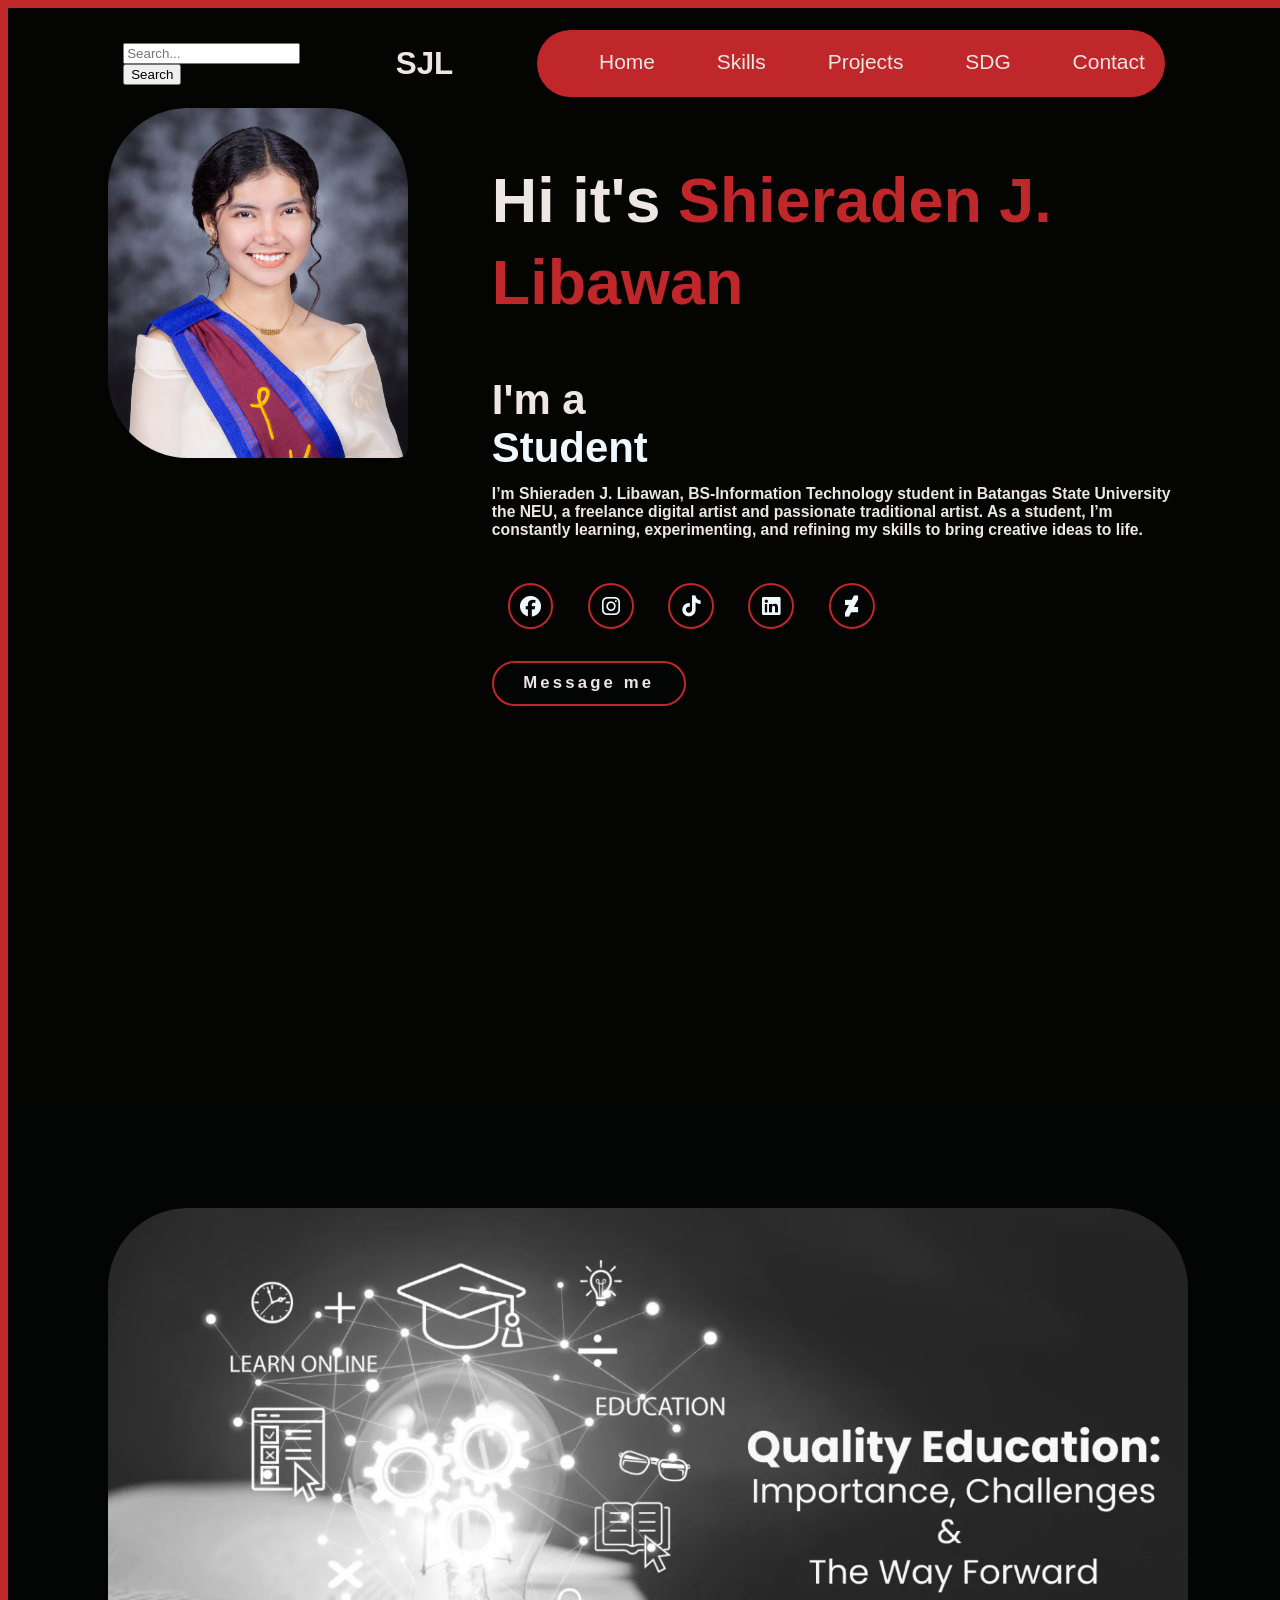
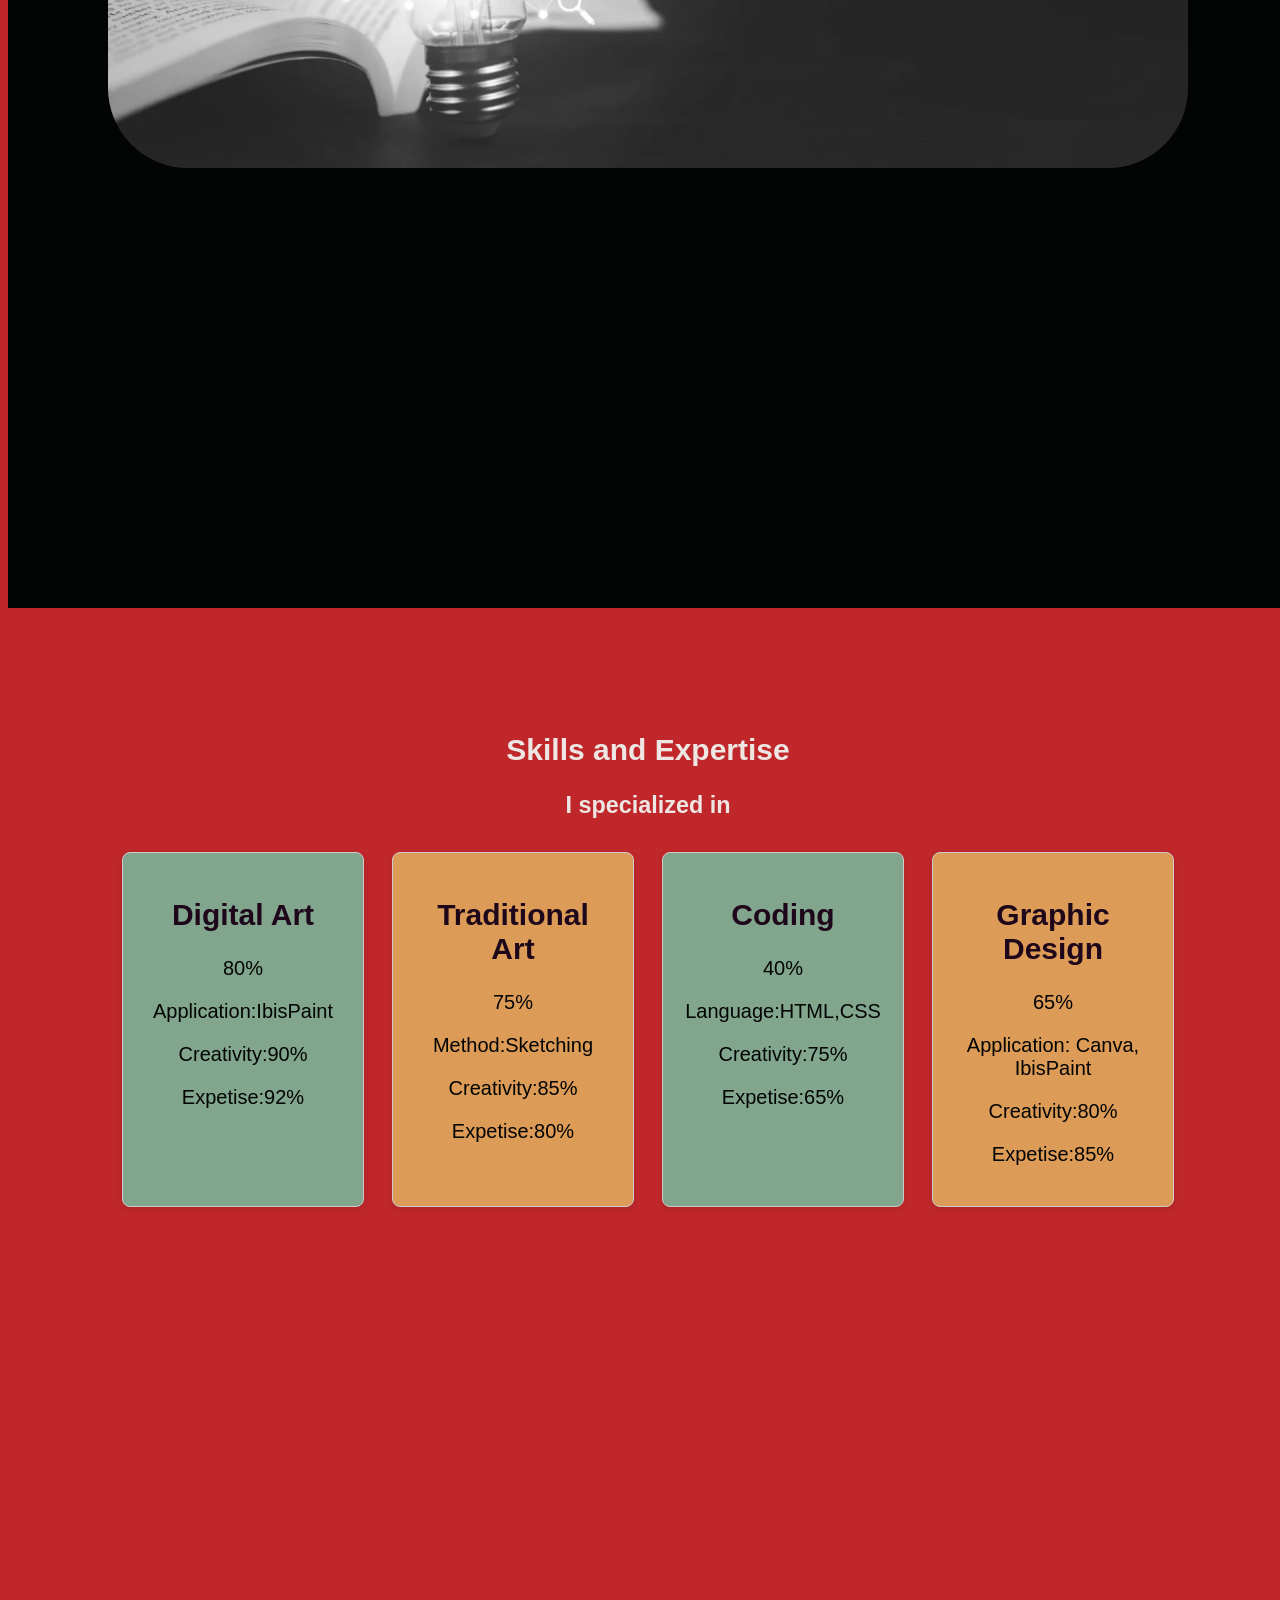
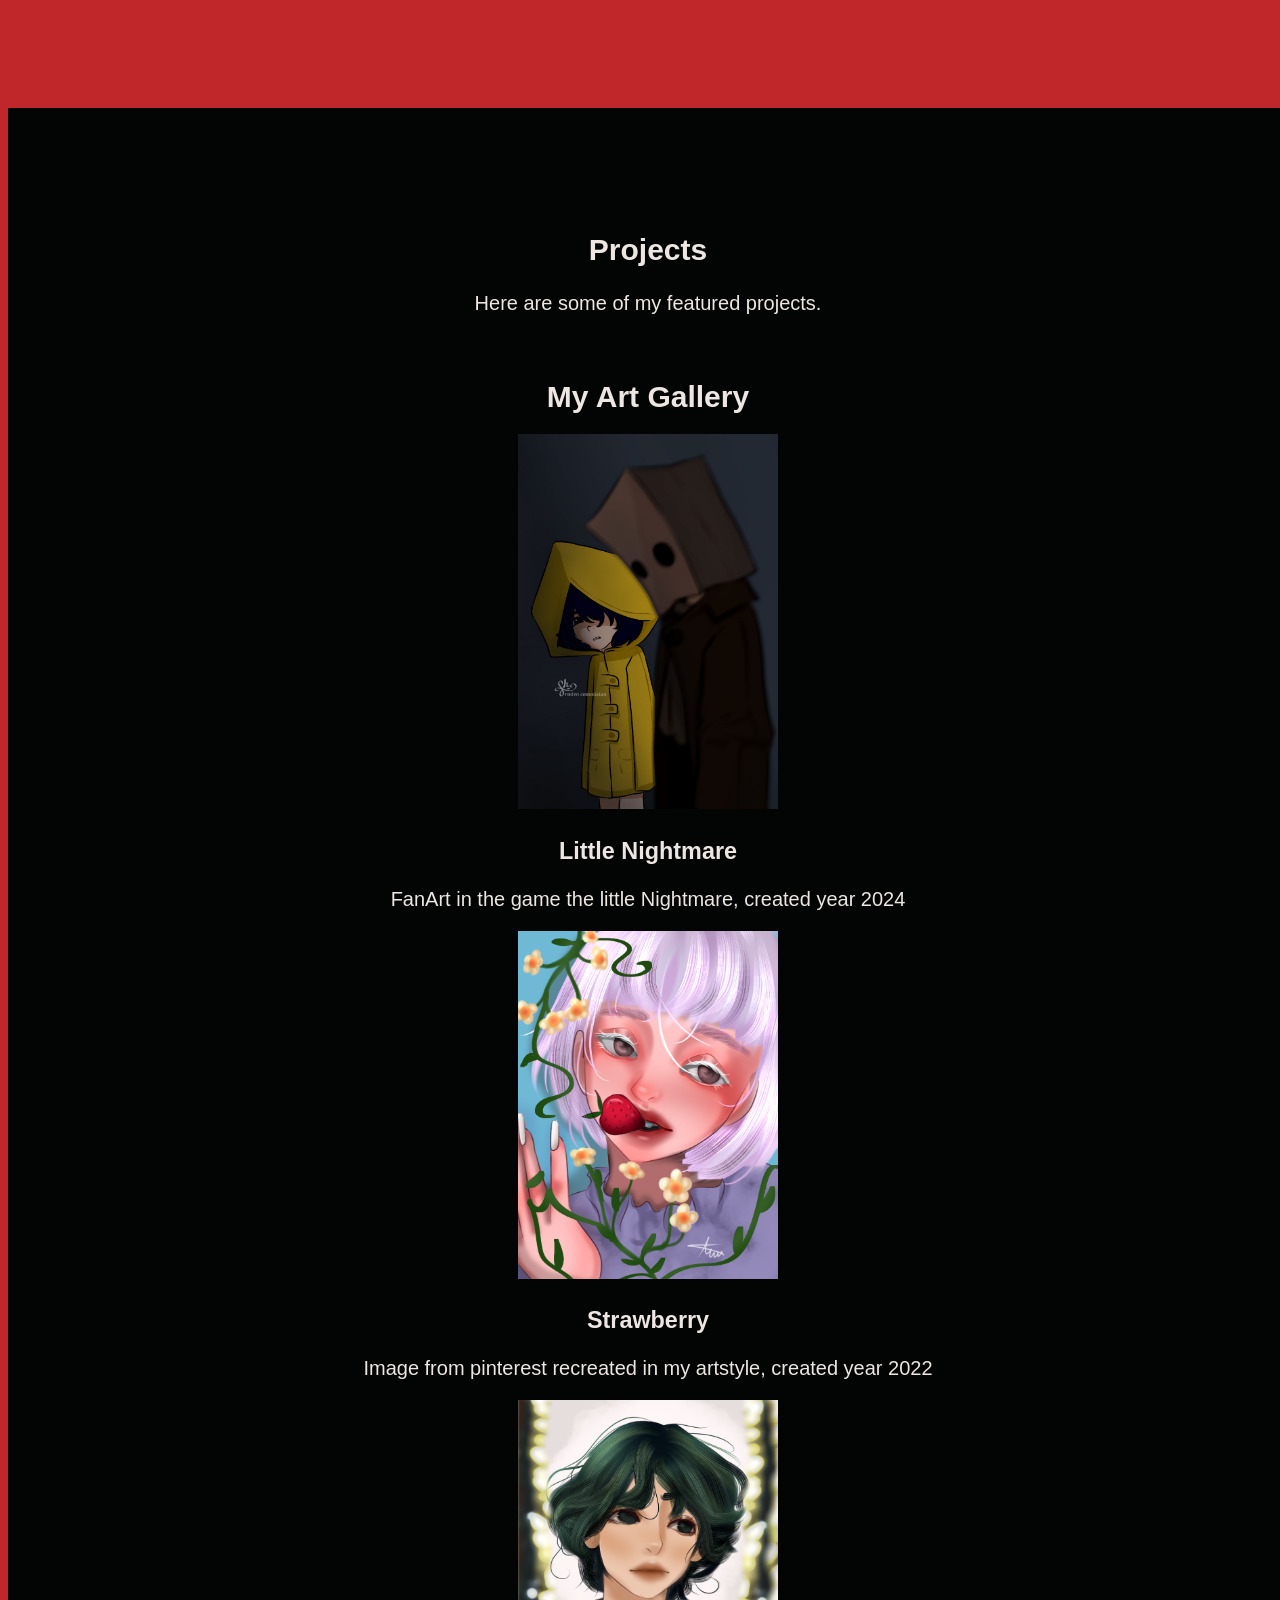
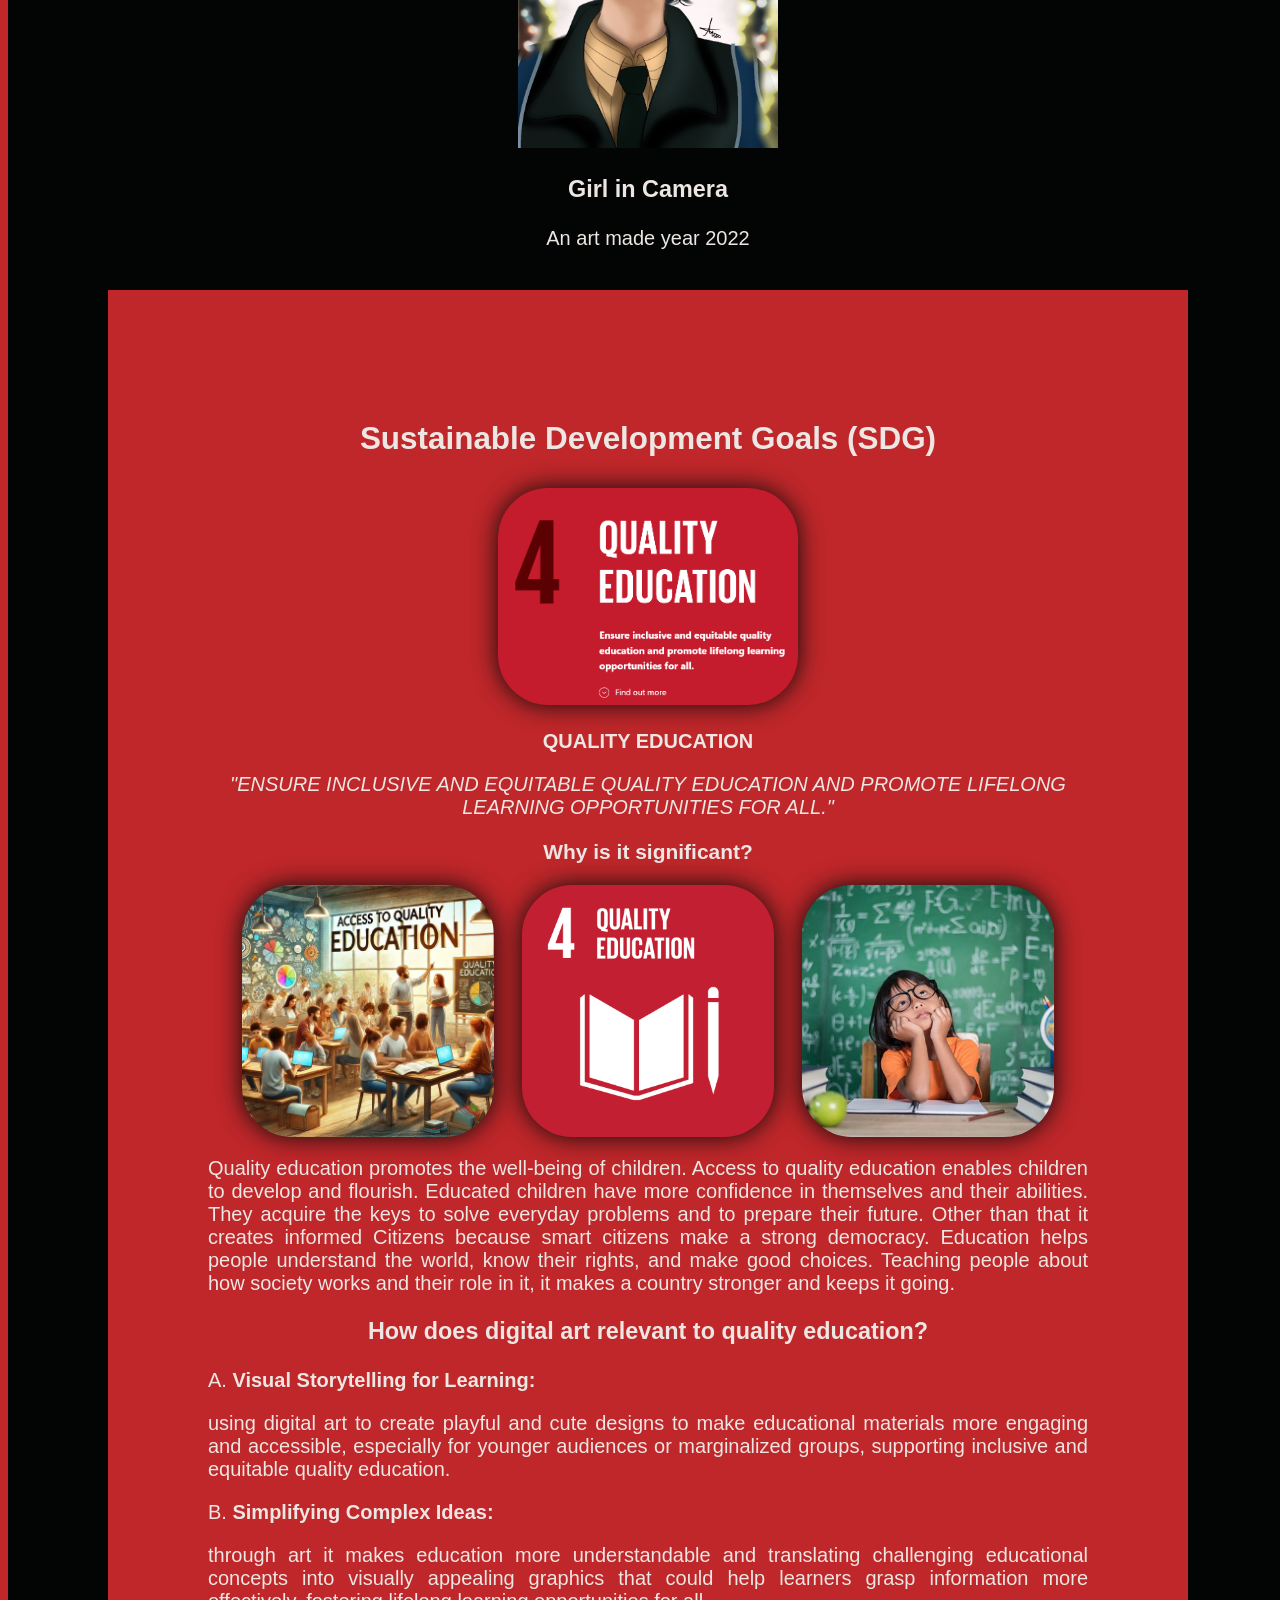
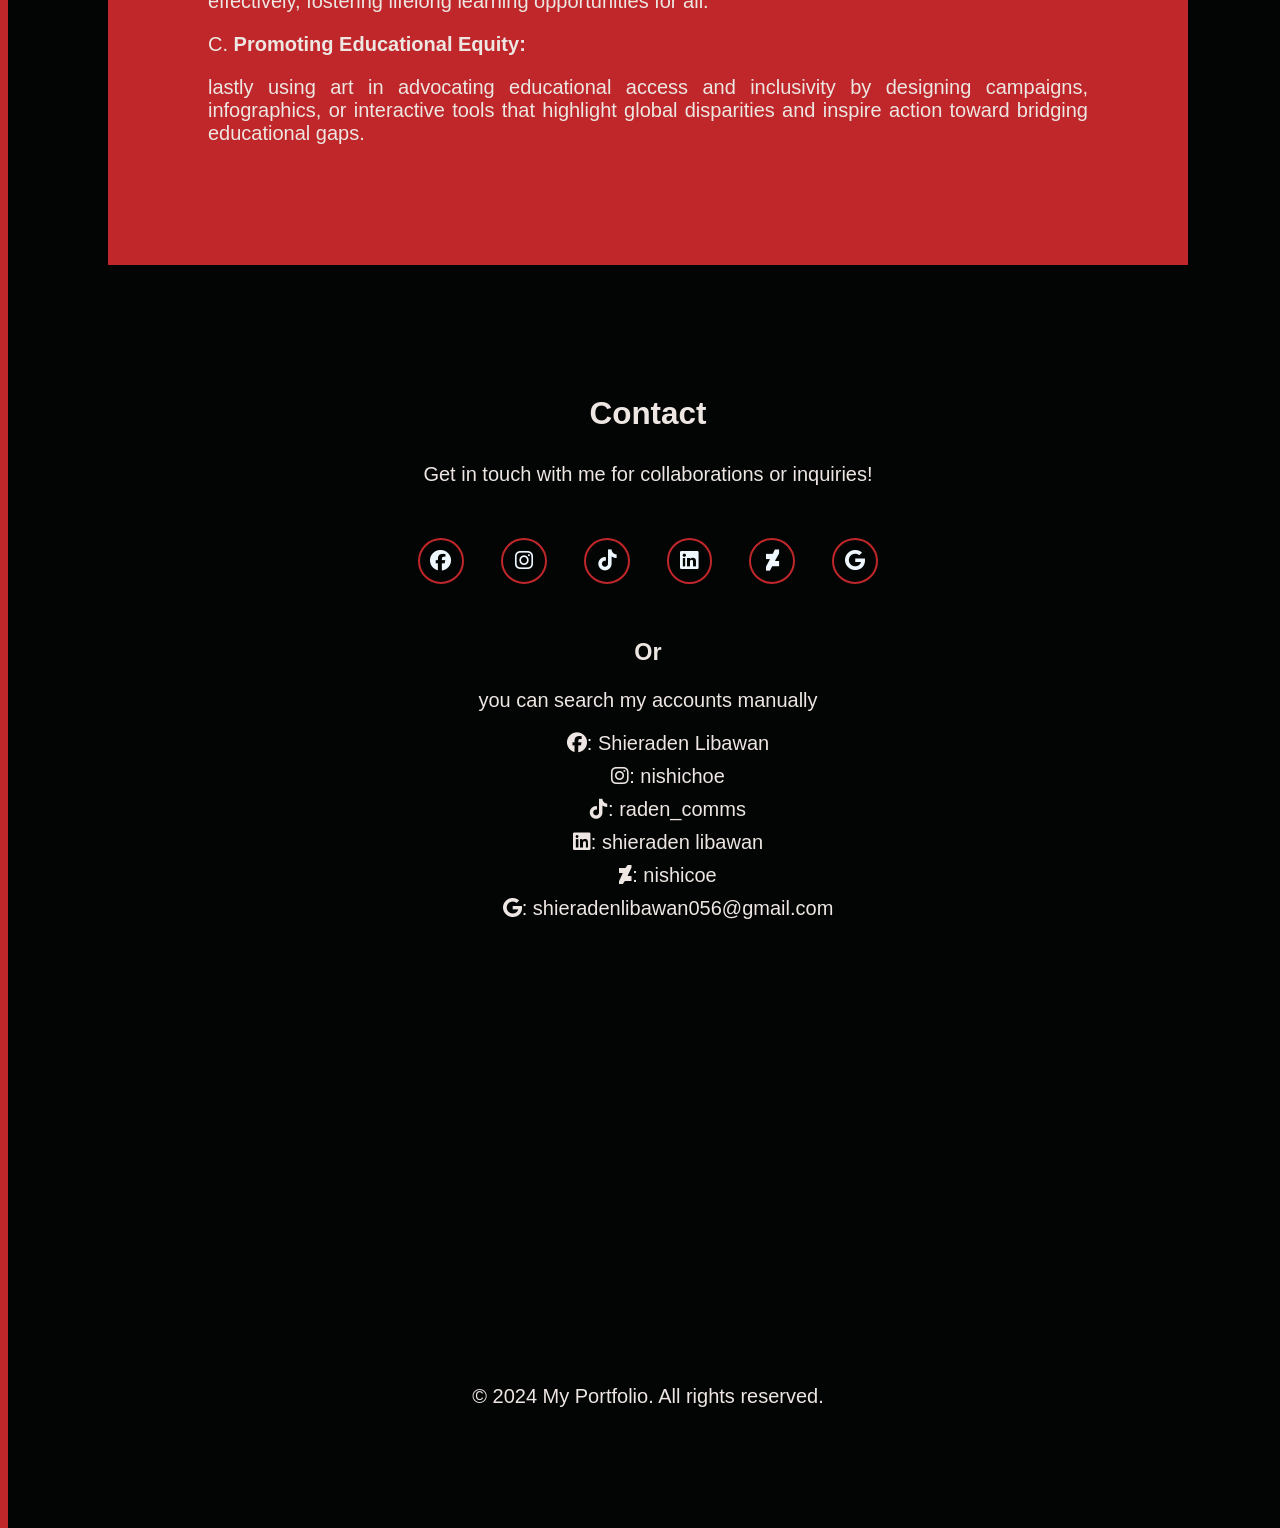
<file: index.html>
<!DOCTYPE html>
<html lang="en">
<head>
  <meta charset="UTF-8">
  <link rel="stylesheet" href="https://cdnjs.cloudflare.com/ajax/libs/font-awesome/6.5.2/css/all.min.css">
  <link rel="stylesheet" href="index.CSS"
  <meta name="viewport" content="width=device-width, initial-scale=1.0">
  <title>My Portfolio</title>
</head>
<body>
 <header class="home">
  <div class="search-container">
    <input type="text" class="search-input" placeholder="Search..." style="font-family: 'Segoe UI', Tahoma, Geneva, Verdana, sans-serif;" >
    <button class="search-button" style="font-family: 'Segoe UI', Tahoma, Geneva, Verdana, sans-serif;">Search</button>
</div>
  <a href="#" class="logo">SJL</a>
  <nav class="navbar">
    <a href="#Home" class="navbar" > Home</a>
    <a href="#Skills" class="navbar" >Skills</a>
    <a href="#Projects" class="navbar" >Projects</a>
    <a href="#SDG" class="navbar" >SDG</a>
    <a href="#Contact" class="navbar" >Contact</a>
  </nav>
 </header>

 <section class="home">
  <div class="profile">
    <img src="main.jpg" alt="hover"> 
  </div>
  <div class="home-content">
    <h1> Hi it's <span>Shieraden J. Libawan</span></h1>
    <h3 class="typing-text">I'm a<span> <div class="animated-text"></div></span></h3>
    <p><h2> I’m Shieraden J. Libawan, BS-Information Technology student in Batangas State University the NEU, a freelance digital artist and passionate traditional artist. As a student, I’m constantly learning, experimenting, and refining my skills to bring creative ideas to life.</h2></p>
    <div class="social-icons">
      <a href="https://www.facebook.com/shieraden.libawan"><i class="fa-brands fa-facebook"> </i> </a>
      <a href="https://www.instagram.com/nishichoe/"><i class="fa-brands fa-instagram"> </i> </a>
      <a href="https://www.tiktok.com/@raden_comms?is_from_webapp=1&sender_device=pc"><i class="fa-brands fa-tiktok"> </i> </a>
      <a href="https://www.linkedin.com/in/shieraden-libawan-35a6982a6/"><i class="fa-brands fa-linkedin"> </i> </a>
      <a href="https://www.deviantart.com/nishicoe"><i class="fa-brands fa-deviantart"> </i> </a>
    </div>
    <a href="#" class="btn"> Message me</a>
  </div>
 </section>

<section id="Home" class="home2">
  <img src="hihi.webp">
  </section>

<section id="Skills" class="section skills">
     <h1>Skills and Expertise</h1>
     <h3> I specialized in</h3>

     <div class="yuh">
       <div class="skill digital-art">
          <h2>Digital Art</h2>
          <p>80%</p>
          <div class="huh1">
            <p>Application:IbisPaint</p>
            <p>Creativity:90%</p>
            <p>Expetise:92%</p>
          </div>
        </div>
       <div class="skill traditional-art">
          <h2>Traditional Art</h2>
          <p>75%</p>
          <div class="huh2">
            <p>Method:Sketching</p>
            <p>Creativity:85%</p>
            <p>Expetise:80%</p>
          </div>
        </div>
        <div class="skill coding">
          <h2>Coding</h2>
          <p>40%</p>
          <div class="huh3">
            <p>Language:HTML,CSS</p>
            <p>Creativity:75%</p>
            <p>Expetise:65%</p>
          </div>
        </div>
        <div class="skill graphic-design">
          <h2>Graphic Design</h2>
          <p>65%</p>
          <div class="huh4">
            <p>Application: Canva, IbisPaint</p>
            <p>Creativity:80%</p>
            <p>Expetise:85%</p>
          </div>
        
         </div>
      </div>

    </section>
 
<section id="Projects" class="section projects">
     <h1>Projects</h1>
     <p>Here are some of my featured projects.</p>

     <section class="image-section">

      <h2>My Art Gallery</h2>
      <div class="image-galery">
          <div id="image-item1">
              <img src="art1.jpg" alt="Art 1">
              <h3>Little Nightmare</h3>
              <p>FanArt in the game the little Nightmare, created year 2024</p>
          </div>
          <div id="image-item2">
              <img src="art2.png" alt="Art 2">
              <h3>Strawberry</h3>
              <p>Image from pinterest recreated in my artstyle, created year 2022</p>
          </div>
          <div id="image-item3">
              <img src="art3.png" alt="Art 3">
              <h3>Girl in Camera</h3>
              <p>An art made year 2022</p>
          </div>
      </div>
  </div>

   </section>
 
<section id="SDG" class="section sdg">
     <h1 style="font-size: 3rem;">Sustainable Development Goals (SDG)</h1>
     <div> </div>
     <img src="sdg.png" style="width: 300px; height: auto;" alt="hover">
     
     <p><strong>QUALITY EDUCATION </strong></p> 
 
     <p></p>
     <p style="font-family: 'Segoe UI', Tahoma, Geneva, Verdana, sans-serif;" ><em>"ENSURE INCLUSIVE AND EQUITABLE QUALITY EDUCATION AND PROMOTE LIFELONG LEARNING OPPORTUNITIES FOR ALL." </em></p>
    <h1 style="font-size: 2rem;"> Why is it significant?</h1>
      <div class="nice">
        <img src="b.webp" alt="Image 1">
        <img src="a.png" alt="Image 2">
        <img src="c.jpg" alt="Image 3">
    </div>
    <div class="luh"> 
      <p> Quality education promotes the well-being of children. Access to quality education enables children to develop and flourish. Educated children have more confidence in themselves and their abilities. They acquire the keys to solve everyday problems and to prepare their future. Other than that it creates informed Citizens because smart citizens make a strong democracy. Education helps people understand the world, know their rights, and make good choices. Teaching people about how society works and their role in it, it makes a country stronger and keeps it going.</p>      
    </div>
      <h1> How does digital art relevant to quality education?</h1>
          <div class="yii"><li><strong>Visual Storytelling for Learning:</strong>
            <p> using digital art to create playful and cute designs to make educational materials more engaging and accessible, especially for younger audiences or marginalized groups, supporting inclusive and equitable quality education.</p> </li>
            <li><strong>Simplifying Complex Ideas:</strong>
            <p> through art it makes education more understandable and translating challenging educational concepts into visually appealing graphics that could help learners grasp information more effectively, fostering lifelong learning opportunities for all. </p> </li>
            <li> <strong>Promoting Educational Equity:</strong>
            <p> lastly using art in advocating educational access and inclusivity by designing campaigns, infographics, or interactive tools that highlight global disparities and inspire action toward bridging educational gaps.</p></li>
          </div>
   </section>
 
<section id="Contact" class="section contact">
     <h1 style="font-size: 3rem;">Contact</h1>
     <p>Get in touch with me for collaborations or inquiries!</p>
     <div class="social-icons">
      <a href="https://www.facebook.com/shieraden.libawan"><i class="fa-brands fa-facebook"> </i> </a>
      <a href="https://www.instagram.com/nishichoe/"><i class="fa-brands fa-instagram"> </i> </a>
      <a href="https://www.tiktok.com/@raden_comms?is_from_webapp=1&sender_device=pc"><i class="fa-brands fa-tiktok"> </i> </a>
      <a href="https://www.linkedin.com/in/shieraden-libawan-35a6982a6/"><i class="fa-brands fa-linkedin"> </i> </a>
      <a href="https://www.deviantart.com/nishicoe"><i class="fa-brands fa-deviantart"> </i> </a>
      <a href="https://myaccount.google.com/?hl=en&utm_source=OGB&utm_medium=act&gar=WzEyMF0"><i class="fa-brands fa-google"> </i> </a>
    </div>
        <div class="acc">
          <h1> Or</h1>
          <p> you can search my accounts manually</p>
          <ul class="list-acc">
            <li style="margin-bottom: 10px;"> <i class="fa-brands fa-facebook"> </i>:    Shieraden Libawan</li>
            <li style="margin-bottom: 10px;"> <i class="fa-brands fa-instagram"> </i>:    nishichoe</li>
            <li style="margin-bottom: 10px;"> <i class="fa-brands fa-tiktok"> </i>:   raden_comms</li>
            <li style="margin-bottom: 10px;"> <i class="fa-brands fa-linkedin"> </i>:    shieraden libawan</li>
            <li style="margin-bottom: 10px;"> <i class="fa-brands fa-deviantart"></i>:    nishicoe</li>
            <li style="margin-bottom: 10px;"> <i class="fa-brands fa-google"> </i>:  shieradenlibawan056@gmail.com</li>

            </ul>
        
        </div>
   </section>

   <footer class="footer">
     <p>&copy; 2024 My Portfolio. All rights reserved.</p>
   </footer>

        </div>
      </div>

    </div>

  </div>

 </section>
</file>
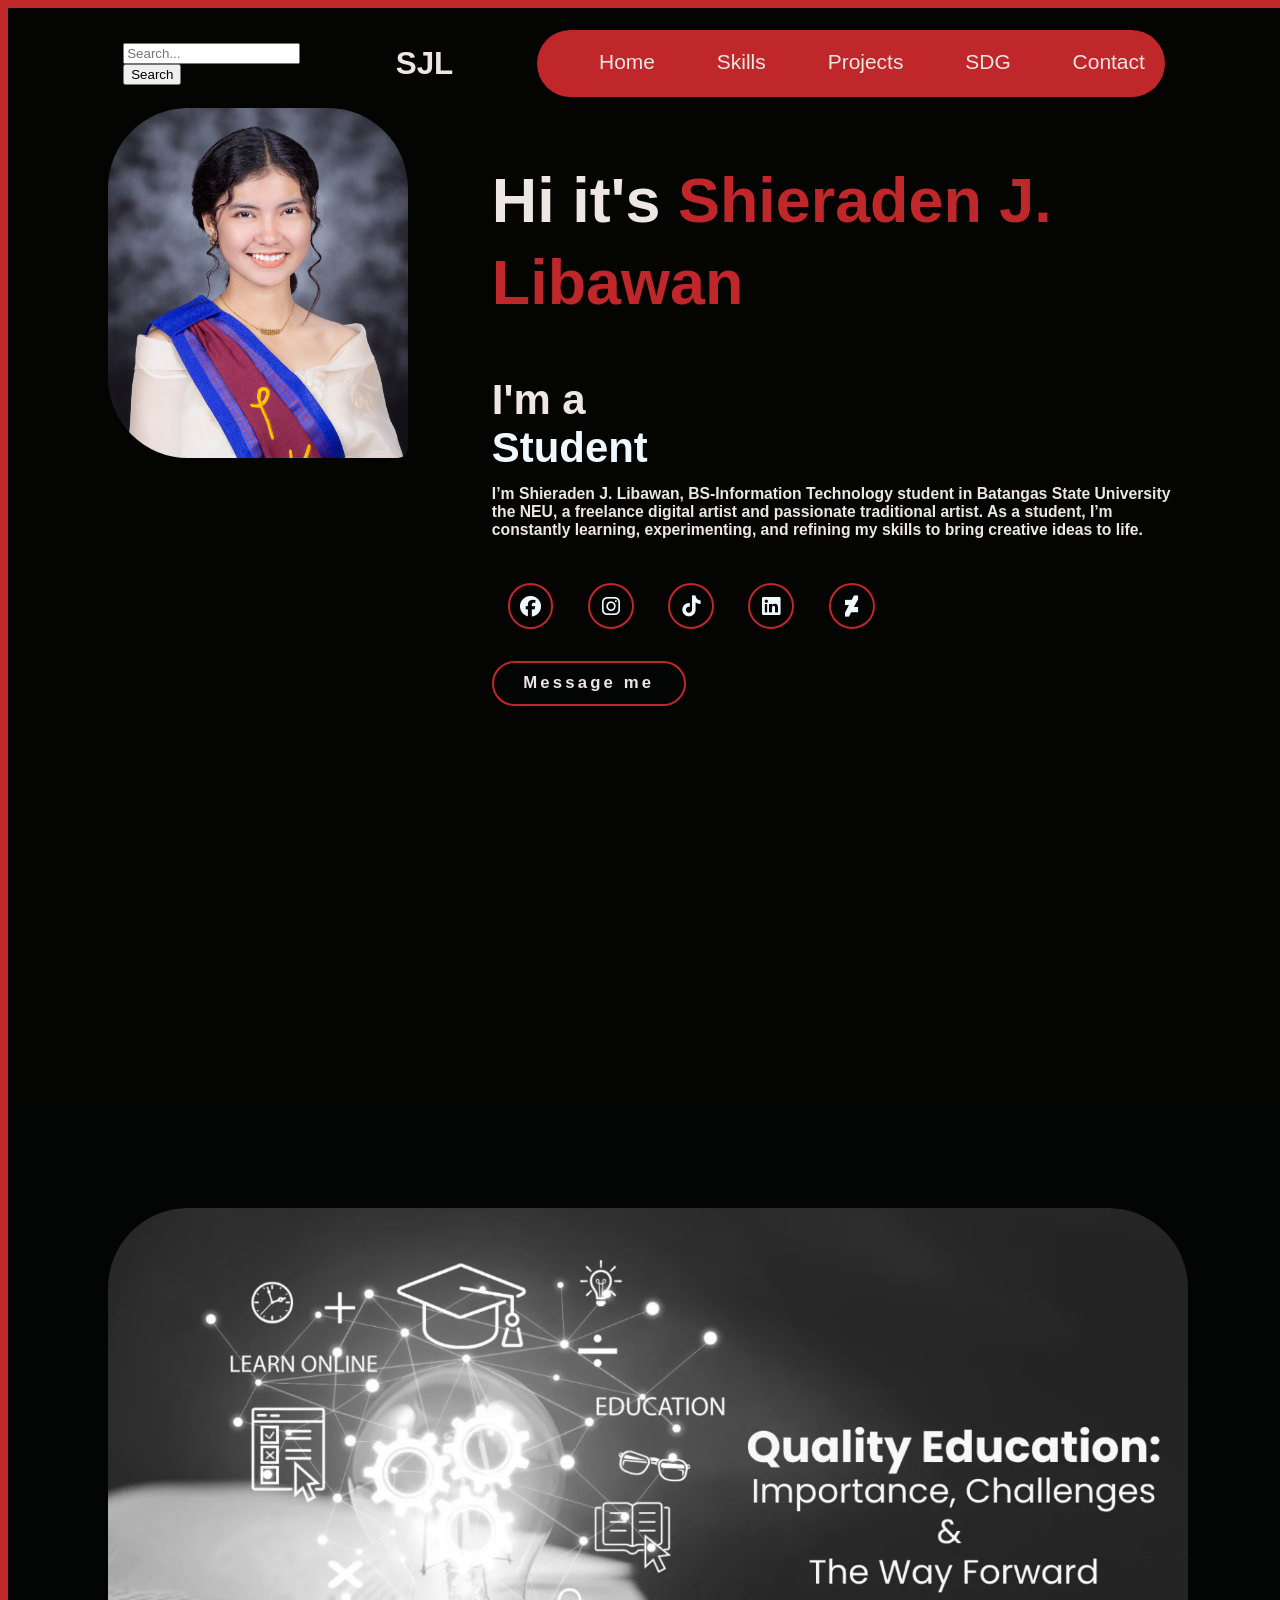
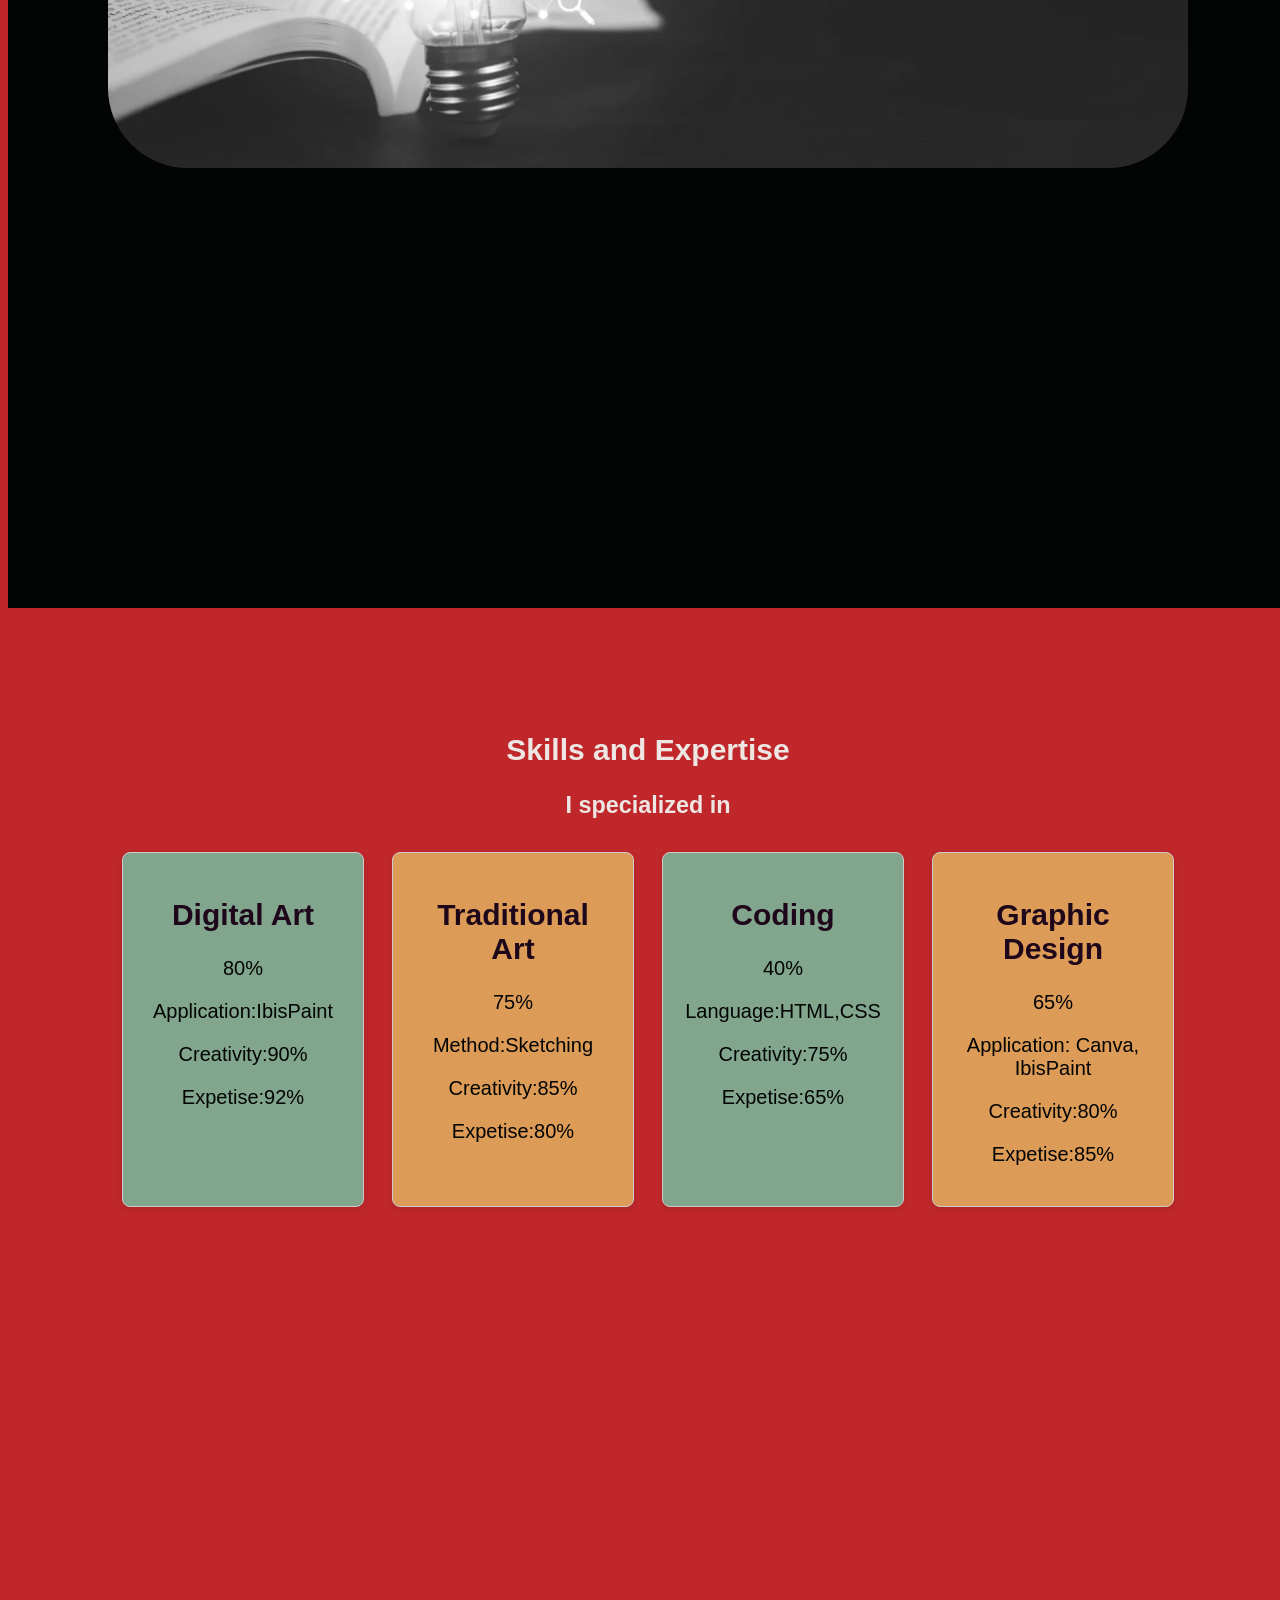
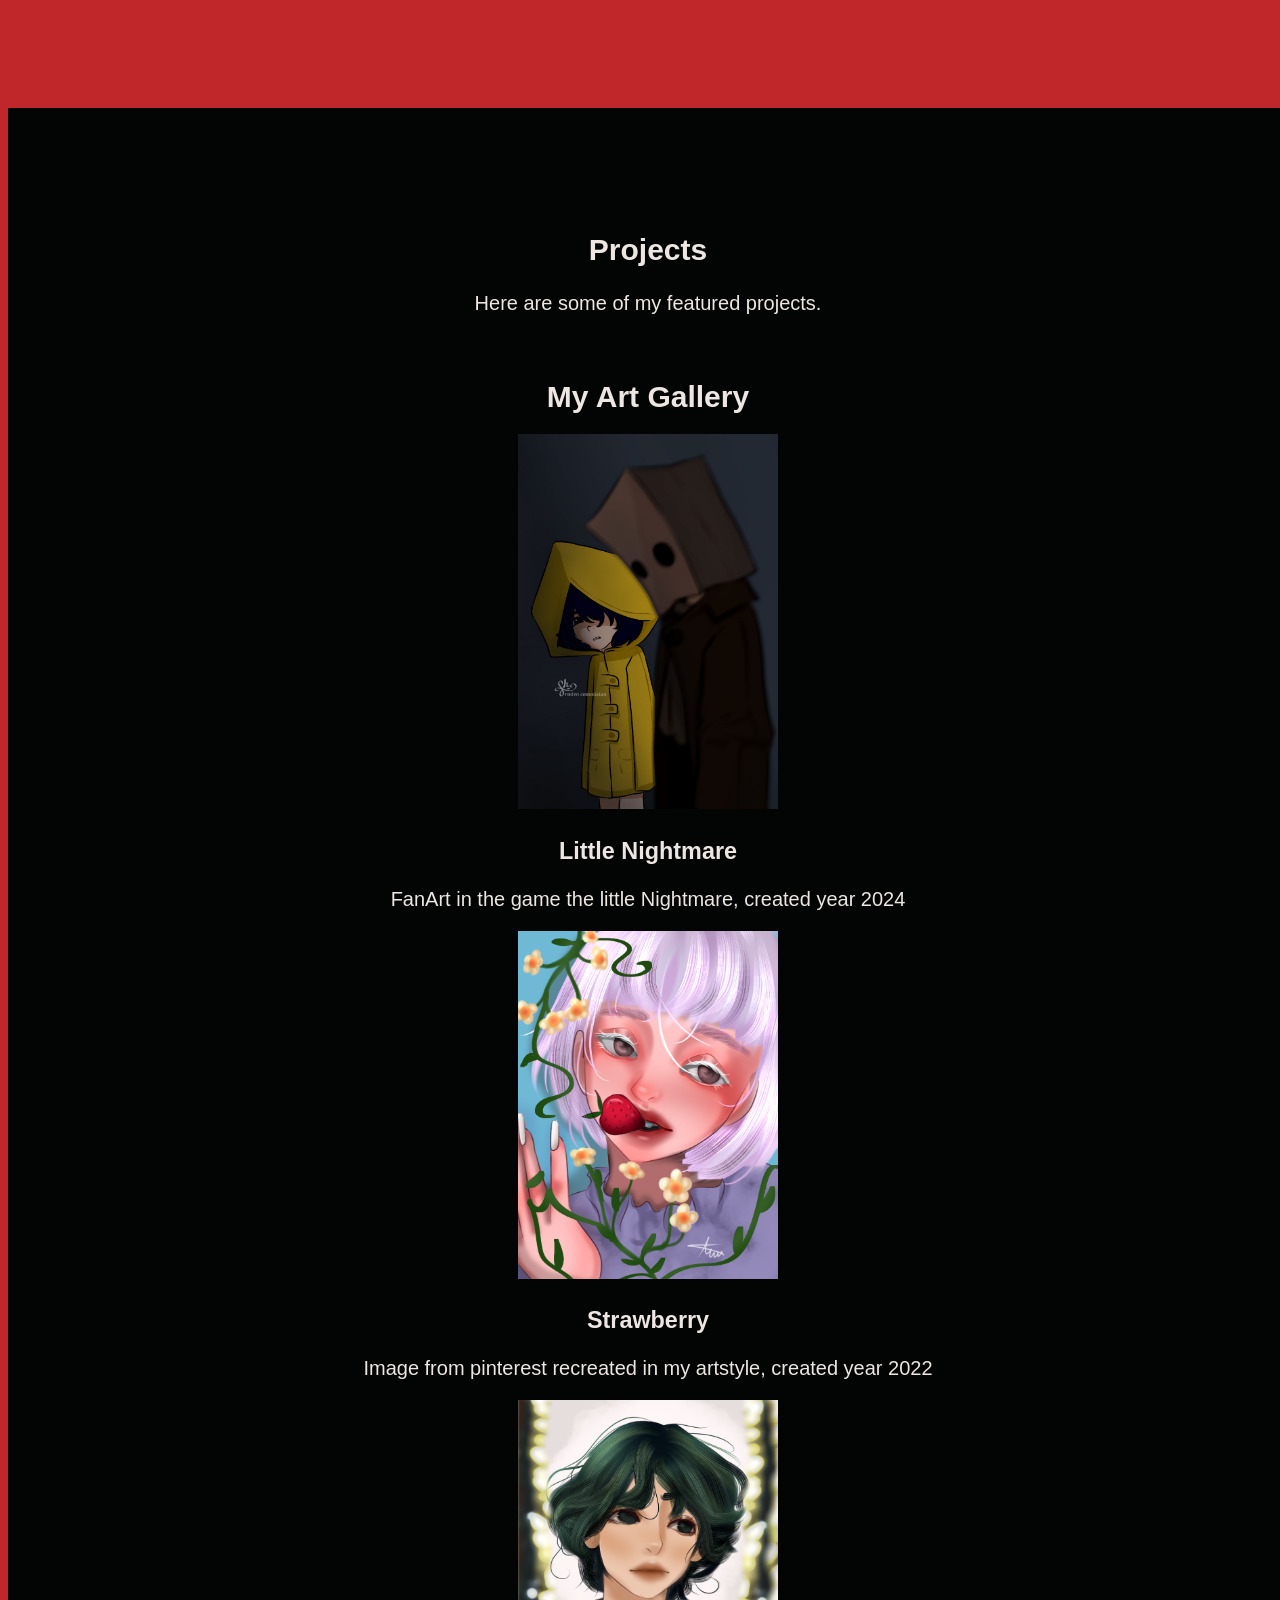
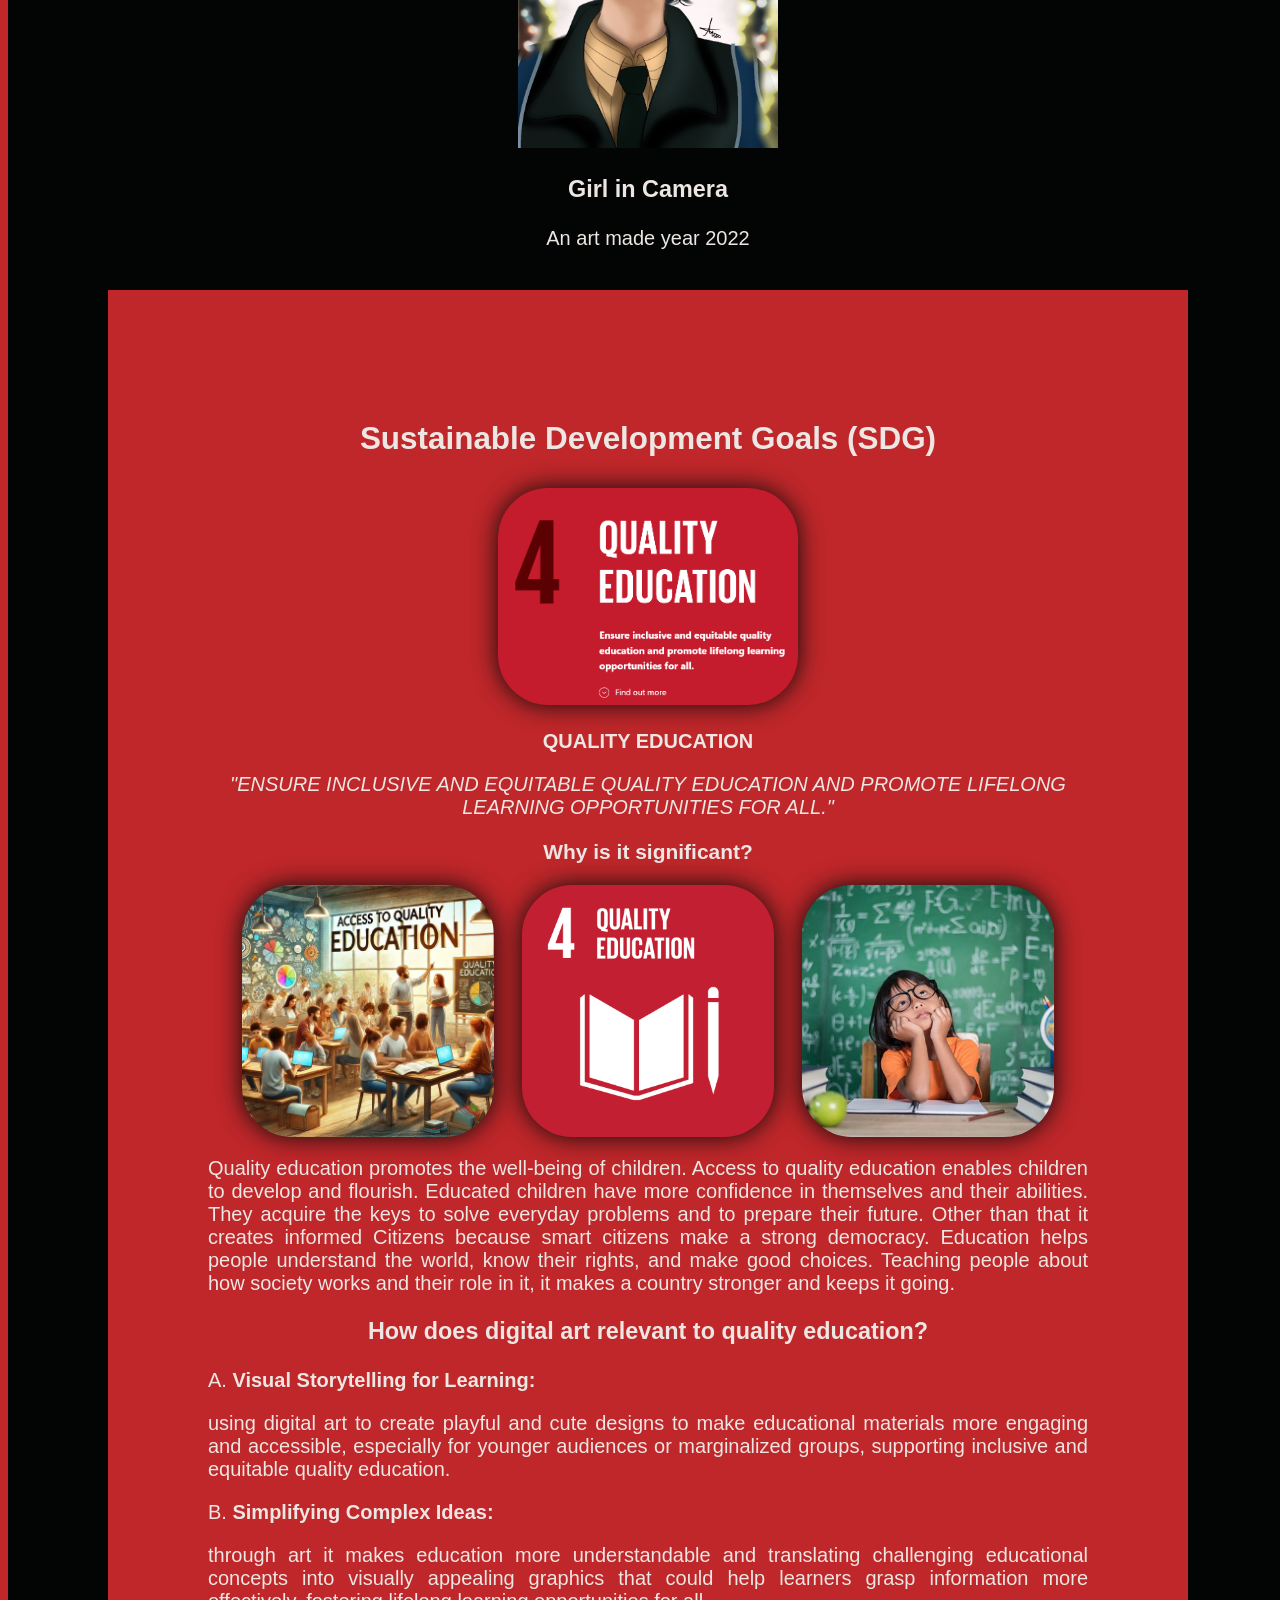
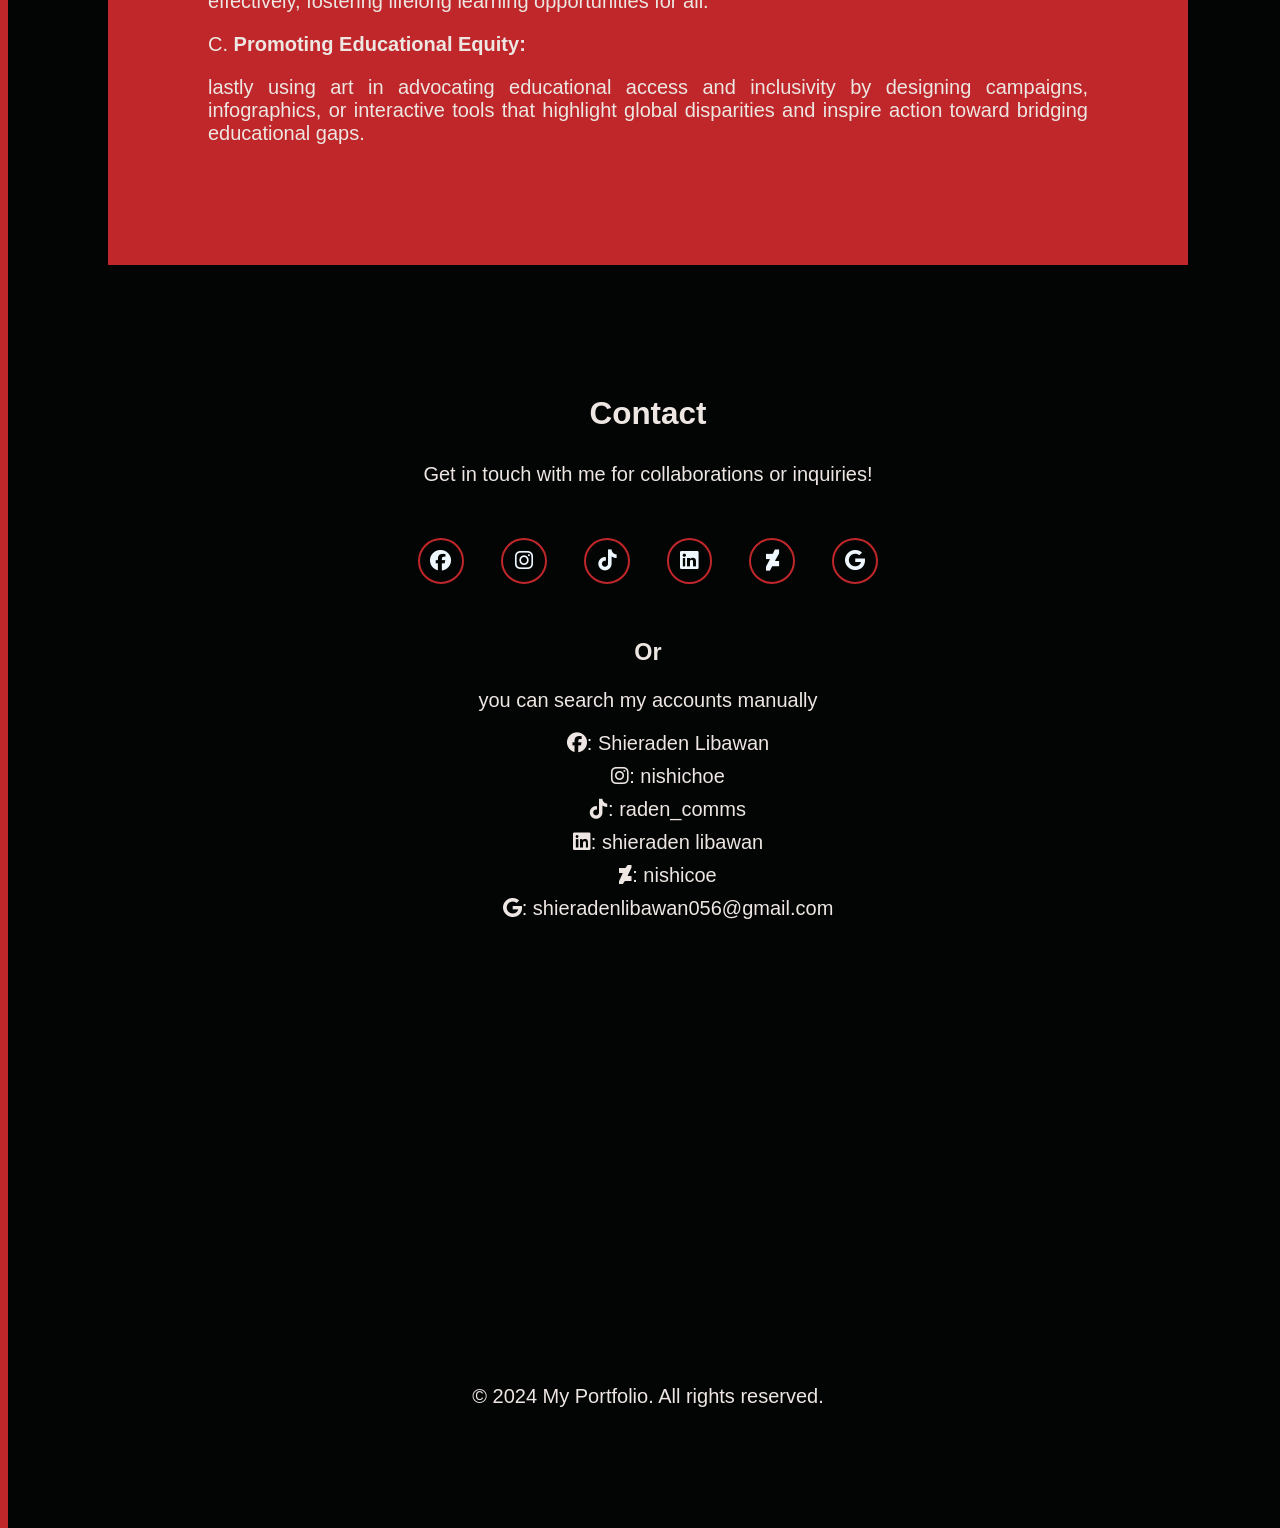
<file: MyPortfolio.HTML>
<!DOCTYPE html>
<html lang="en">
<head>
  <meta charset="UTF-8">
  <link rel="stylesheet" href="https://cdnjs.cloudflare.com/ajax/libs/font-awesome/6.5.2/css/all.min.css">
  <link rel="stylesheet" href="MyPortfolio.CSS"
  <meta name="viewport" content="width=device-width, initial-scale=1.0">
  <title>My Portfolio</title>
</head>
<body>
 <header class="home">
  <div class="search-container">
    <input type="text" class="search-input" placeholder="Search..." style="font-family: 'Segoe UI', Tahoma, Geneva, Verdana, sans-serif;" >
    <button class="search-button" style="font-family: 'Segoe UI', Tahoma, Geneva, Verdana, sans-serif;">Search</button>
</div>
  <a href="#" class="logo">SJL</a>
  <nav class="navbar">
    <a href="#Home" class="navbar" > Home</a>
    <a href="#Skills" class="navbar" >Skills</a>
    <a href="#Projects" class="navbar" >Projects</a>
    <a href="#SDG" class="navbar" >SDG</a>
    <a href="#Contact" class="navbar" >Contact</a>
  </nav>
 </header>

 <section class="home">
  <div class="profile">
    <img src="main.jpg" alt="hover"> 
  </div>
  <div class="home-content">
    <h1> Hi it's <span>Shieraden J. Libawan</span></h1>
    <h3 class="typing-text">I'm a<span> <div class="animated-text"></div></span></h3>
    <p><h2> I’m Shieraden J. Libawan, BS-Information Technology student in Batangas State University the NEU, a freelance digital artist and passionate traditional artist. As a student, I’m constantly learning, experimenting, and refining my skills to bring creative ideas to life.</h2></p>
    <div class="social-icons">
      <a href="https://www.facebook.com/shieraden.libawan"><i class="fa-brands fa-facebook"> </i> </a>
      <a href="https://www.instagram.com/nishichoe/"><i class="fa-brands fa-instagram"> </i> </a>
      <a href="https://www.tiktok.com/@raden_comms?is_from_webapp=1&sender_device=pc"><i class="fa-brands fa-tiktok"> </i> </a>
      <a href="https://www.linkedin.com/in/shieraden-libawan-35a6982a6/"><i class="fa-brands fa-linkedin"> </i> </a>
      <a href="https://www.deviantart.com/nishicoe"><i class="fa-brands fa-deviantart"> </i> </a>
    </div>
    <a href="#" class="btn"> Message me</a>
  </div>
 </section>

<section id="Home" class="home2">
  <img src="hihi.webp">
  </section>

<section id="Skills" class="section skills">
     <h1>Skills and Expertise</h1>
     <h3> I specialized in</h3>

     <div class="yuh">
       <div class="skill digital-art">
          <h2>Digital Art</h2>
          <p>80%</p>
          <div class="huh1">
            <p>Application:IbisPaint</p>
            <p>Creativity:90%</p>
            <p>Expetise:92%</p>
          </div>
        </div>
       <div class="skill traditional-art">
          <h2>Traditional Art</h2>
          <p>75%</p>
          <div class="huh2">
            <p>Method:Sketching</p>
            <p>Creativity:85%</p>
            <p>Expetise:80%</p>
          </div>
        </div>
        <div class="skill coding">
          <h2>Coding</h2>
          <p>40%</p>
          <div class="huh3">
            <p>Language:HTML,CSS</p>
            <p>Creativity:75%</p>
            <p>Expetise:65%</p>
          </div>
        </div>
        <div class="skill graphic-design">
          <h2>Graphic Design</h2>
          <p>65%</p>
          <div class="huh4">
            <p>Application: Canva, IbisPaint</p>
            <p>Creativity:80%</p>
            <p>Expetise:85%</p>
          </div>
        
         </div>
      </div>

    </section>
 
<section id="Projects" class="section projects">
     <h1>Projects</h1>
     <p>Here are some of my featured projects.</p>

     <section class="image-section">

      <h2>My Art Gallery</h2>
      <div class="image-galery">
          <div id="image-item1">
              <img src="art1.jpg" alt="Art 1">
              <h3>Little Nightmare</h3>
              <p>FanArt in the game the little Nightmare, created year 2024</p>
          </div>
          <div id="image-item2">
              <img src="art2.png" alt="Art 2">
              <h3>Strawberry</h3>
              <p>Image from pinterest recreated in my artstyle, created year 2022</p>
          </div>
          <div id="image-item3">
              <img src="art3.png" alt="Art 3">
              <h3>Girl in Camera</h3>
              <p>An art made year 2022</p>
          </div>
      </div>
  </div>

   </section>
 
<section id="SDG" class="section sdg">
     <h1 style="font-size: 3rem;">Sustainable Development Goals (SDG)</h1>
     <div> </div>
     <img src="sdg.png" style="width: 300px; height: auto;" alt="hover">
     
     <p><strong>QUALITY EDUCATION </strong></p> 
 
     <p></p>
     <p style="font-family: 'Segoe UI', Tahoma, Geneva, Verdana, sans-serif;" ><em>"ENSURE INCLUSIVE AND EQUITABLE QUALITY EDUCATION AND PROMOTE LIFELONG LEARNING OPPORTUNITIES FOR ALL." </em></p>
    <h1 style="font-size: 2rem;"> Why is it significant?</h1>
      <div class="nice">
        <img src="b.webp" alt="Image 1">
        <img src="a.png" alt="Image 2">
        <img src="c.jpg" alt="Image 3">
    </div>
    <div class="luh"> 
      <p> Quality education promotes the well-being of children. Access to quality education enables children to develop and flourish. Educated children have more confidence in themselves and their abilities. They acquire the keys to solve everyday problems and to prepare their future. Other than that it creates informed Citizens because smart citizens make a strong democracy. Education helps people understand the world, know their rights, and make good choices. Teaching people about how society works and their role in it, it makes a country stronger and keeps it going.</p>      
    </div>
      <h1> How does digital art relevant to quality education?</h1>
          <div class="yii"><li><strong>Visual Storytelling for Learning:</strong>
            <p> using digital art to create playful and cute designs to make educational materials more engaging and accessible, especially for younger audiences or marginalized groups, supporting inclusive and equitable quality education.</p> </li>
            <li><strong>Simplifying Complex Ideas:</strong>
            <p> through art it makes education more understandable and translating challenging educational concepts into visually appealing graphics that could help learners grasp information more effectively, fostering lifelong learning opportunities for all. </p> </li>
            <li> <strong>Promoting Educational Equity:</strong>
            <p> lastly using art in advocating educational access and inclusivity by designing campaigns, infographics, or interactive tools that highlight global disparities and inspire action toward bridging educational gaps.</p></li>
          </div>
   </section>
 
<section id="Contact" class="section contact">
     <h1 style="font-size: 3rem;">Contact</h1>
     <p>Get in touch with me for collaborations or inquiries!</p>
     <div class="social-icons">
      <a href="https://www.facebook.com/shieraden.libawan"><i class="fa-brands fa-facebook"> </i> </a>
      <a href="https://www.instagram.com/nishichoe/"><i class="fa-brands fa-instagram"> </i> </a>
      <a href="https://www.tiktok.com/@raden_comms?is_from_webapp=1&sender_device=pc"><i class="fa-brands fa-tiktok"> </i> </a>
      <a href="https://www.linkedin.com/in/shieraden-libawan-35a6982a6/"><i class="fa-brands fa-linkedin"> </i> </a>
      <a href="https://www.deviantart.com/nishicoe"><i class="fa-brands fa-deviantart"> </i> </a>
      <a href="https://myaccount.google.com/?hl=en&utm_source=OGB&utm_medium=act&gar=WzEyMF0"><i class="fa-brands fa-google"> </i> </a>
    </div>
        <div class="acc">
          <h1> Or</h1>
          <p> you can search my accounts manually</p>
          <ul class="list-acc">
            <li style="margin-bottom: 10px;"> <i class="fa-brands fa-facebook"> </i>:    Shieraden Libawan</li>
            <li style="margin-bottom: 10px;"> <i class="fa-brands fa-instagram"> </i>:    nishichoe</li>
            <li style="margin-bottom: 10px;"> <i class="fa-brands fa-tiktok"> </i>:   raden_comms</li>
            <li style="margin-bottom: 10px;"> <i class="fa-brands fa-linkedin"> </i>:    shieraden libawan</li>
            <li style="margin-bottom: 10px;"> <i class="fa-brands fa-deviantart"></i>:    nishicoe</li>
            <li style="margin-bottom: 10px;"> <i class="fa-brands fa-google"> </i>:  shieradenlibawan056@gmail.com</li>

            </ul>
        
        </div>
   </section>

   <footer class="footer">
     <p>&copy; 2024 My Portfolio. All rights reserved.</p>
   </footer>

        </div>
      </div>

    </div>

  </div>

 </section>
</file>
<file: index.CSS>
@import url(https://fonts.googleapis.com/css2?family=Poppins:wght@100;200;300;400;500;600&display=swap')

*{
	margin: 0;
	padding: 0;
	box-sizing: border-box;
	text-decoration: none;
	border: none;
	outline: none;
	font-family: 'Segoe UI', Tahoma, Geneva, Verdana, sans-serif;
}

html{
	font-size: 65.5%;

}

body{
	font-family: 'Segoe UI', Tahoma, Geneva, Verdana, sans-serif;
	width: 100%;
	height: 100vh;
	overflow-x: hidden;
	background-color: #bf272aff;
	color: #ede6e2;
}

header{
	margin-top: 20px;
	font-family: 'Segoe UI', Tahoma, Geneva, Verdana, sans-serif;
	position: fixed;
	top: 0;
	left: 0
	width: 100%;
	padding: 1rem 9%;
	display: flex;
	align-items: center;
}

.logo{
	font-size: 3rem;
	color:#ede6e2;
	font-weight: 800;
	cursor: pointer;
	transition: 0.5s ease;
	text-decoration: none;
}

.logo:hover{
	transform: scale(1.1);
}

nav a{
	font-size: 2rem;
	color: #ede6e2;
	margin-left: 4rem;
	font-weight: 500;
	border-bottom: 3px solid transparent;
	text-decoration: none
}

.navbar{
		display:inline-flex;
		justify-content: left;
		background-color: #bf272aff; 
		padding: 10px;
		border-radius: 50px 50px 50px 50px;

	}

@media(max-width:995px){
	nav a:hover, 
	nav a.active{
		padding: 1rem;
		border-radius: 0.9rem;
		border-bottom: .5rem solid rgb(107, 17, 18);
		transition: 0.3s ease;
	}
}

section{
	min-height: 100vh;
	padding: 100px 100px 100px 100px;
}

.home{
	display: flex;
	justify-content: center;
	gap: 8rem;
	background-color: #040403;
}

.home .home-content h1{
	font-size: 6rem;
	font-weight: 700;
	line-height: 1.3;
}

span{
	color: #bf272aff;
}

.home-content h3{
	font-size: 4rem;
	margin-bottom: 1rem;
	font-weight: 700;
}

.home img{
	position: relative;
	width: 50px 50px;
	height: 350px;
	border-radius: 80px 80px 10px 80px;
	cursor: pointer;
	transition: .3s;
	overflow: hidden;
}

.home img:hover{	
	color: black;
	transform: scale(1.1);
	background-color: #bf272aff;
	box-shadow: 0 0 25px #bf272aff;

}
.social-icons a{
	display: inline-flex;
	justify-content: center;
	align-items: center;
	width: 4rem;
	height: 4rem;
	background-color: transparent;
	border: 0.2rem solid #bf272aff;
	font-size: 2rem;
	border-radius: 50%;
	margin: 3rem 1.5rem 3rem;
	transition: 0.3s ease;
	color: aliceblue;
	text-decoration: none;
}

.social-icons a:hover{
	color: black;
	transform: scale(1.3) translateY(-5px);
	background-color: #bf272aff;
	box-shadow: 0 0 25px #bf272aff;
}

.btn{
	display: inline-block;
	padding: 1rem 2.8rem;
	background-color: #030404;
	border-radius: 4rem;
	font-size: 1.6rem;
	color: #ede6e2;
	letter-spacing: 0.3rem;
	font-weight: 600;
	border: 2px solid #bf272aff;
	transition: 0.3s ease-in;
	cursor: pointer;
	text-decoration: none
}

.btn:hover{
	transform: scale3d(1.03);
	background-color: #bf272aff;
	color: #040403;
	box-shadow: 0 0 25px #bf272aff;
}
    .animated-text::after {

		color: aliceblue;
      	content: "Student";
     	animation: words 10s infinite;
    }
  
    @keyframes words {
      0%, 20% {
        content: "BSIT Student";
      }
      21%, 40% {
        content: "Digital Artist";
      }
      41%, 60% {
        content: "Traditional Artist";
      }
      61%, 80% {
        content: "Female";
      }
      81%, 100% {
        content: "Heterosexual";
      }
    }

@media(max-width:995px){
	.home{
		gap: 4rem;
	}
}

@media(max-wdth:995px){
	.home{
		flex-direction: column;
		margin: 5rem 4rem;
	}

	.home .home-content h3{
		font-size: 2.5rem;
	}

	.home-content h1{
		font-size: 5rem;
	}

	.home-img img{
		width: 70vh;
		margin-top: 4rem ;
	}
}

#Home{

	background-color: #030404;
}

.home2 img{
	height: 100%;
	width: 100%;
	border-radius: 80px 80px 80px 80px;
	cursor: pointer;
	transition: .3s;
	overflow: hidden;
	filter: grayscale(1);
}

.home2 img:hover{	
	color: black;
	transform: scale(1.1);
	background-color: #bf272aff;
	box-shadow: 0 0 25px rgb(243, 246, 238);
	filter: grayscale(0);
}


#Skills{
	font-size: 20px;
	background-color: #bf272aff;
}

#Projects{
	font-size: 20px;
	background-color: #030404;
	text-align: center;
}
	.image-section {
		padding: 20px;
		text-align: center;
	}
	.image-section h2 {
		margin-bottom: 20px;
	}
	.image-gallery {
		margin: 5px;
		display: inline-block;
		gap: 10px;
		display: flex;
		justify-content: center; 
		flex-wrap: wrap; 
		padding: 20px;
		width: 200;
		background-color: #030404; 
		padding: 10px; 
	}

	.image-item {
		border: 1px solid #ccc;
		border-radius: 5px;
		overflow: hidden;
		margin: 10px;
		border: 1px solid #ccc;
		border-radius: 5px;
		overflow: hidden; 
		width: 200px; 
	}
	.image-item img {
		width: 100%;
		height: auto;
	}
	.image-item h3 {
		margin: 10px 0 5px;
	}
	.image-item p {
		margin: 0 10px 10px 10px;
	}

	.image-galery img{
		height: 25%;
		width: 25%;
	}

	.image-item1{
		height: 5px;
		width: 5px;
	}

	.image-item2{
		height: 5px;
		width: 5px;
	}

	.image-item3{
		height: 5px;
		width: 5px;
	}

#SDG{
	font-size: 20px;
	font-family: 'Segoe UI', Tahoma, Geneva, Verdana, sans-serif;
	background-color: #bf272aff;
	text-align: center;
}

#SDG img{
	display: inline;
	border-radius: 50px;
	justify-items: center;
	background-color: #1e071b;
	box-shadow: 0 0 25px #0b0b0b;
}

#SDG img:hover{
	transition: 0.3s ease-in;
	transform: scale(1.1);
	background-color: #1e071b;
	box-shadow: 0 0 25px #0b0b0b;
}

.yii{
	font-size: 20px;
	text-align: justify;
	list-style: upper-alpha;
	display: grid;
}

.nice{
	display: flex; 
    justify-content: space-around;
	align-items: center; 
    margin: 20px;
}

.nice img {
	max-width: 30%;
	height: auto
}

.luh{
	text-align: justify;
}

#Contact{
	font-size: 20px;
	align-items: center;
	text-align: center;
	
	.list-acc{
	list-style: none;
	line-height: normal;
}

}

#Skills{
	font-size: 20px;
	text-align: center;

	.yuh {
		display: flex;
		flex-wrap: wrap;
		justify-content: space-around;
		margin-top: 20px;
	}
	.skill {
		background-color: #fff;
		border: 1px solid #ccc;
		border-radius: 8px;
		box-shadow: 0 2px 5px rgba(0, 0, 0, 0.1);
		width: 200px;
		margin: 10px;
		padding: 20px;
		text-align: center;
	}
	.skill h2 {
		color: #1e071b; /* Green */
	}
	.skill p {
		color: #030404;
	}
	.digital-art {
		background-color: #81a58d; 
		color: white;
	}
	.traditional-art {
		background-color: #dc9b56; 
		color: white;
	}
	.coding {
		background-color: #81a58d;
		color: black;
	}
	.graphic-design {
		background-color: #dc9b56;
		color: white;
	}
}
</file>
<file: MyPortfolio.CSS>
@import url(https://fonts.googleapis.com/css2?family=Poppins:wght@100;200;300;400;500;600&display=swap')

*{
	margin: 0;
	padding: 0;
	box-sizing: border-box;
	text-decoration: none;
	border: none;
	outline: none;
	font-family: 'Segoe UI', Tahoma, Geneva, Verdana, sans-serif;
}

html{
	font-size: 65.5%;

}

body{
	font-family: 'Segoe UI', Tahoma, Geneva, Verdana, sans-serif;
	width: 100%;
	height: 100vh;
	overflow-x: hidden;
	background-color: #bf272aff;
	color: #ede6e2;
}

header{
	margin-top: 20px;
	font-family: 'Segoe UI', Tahoma, Geneva, Verdana, sans-serif;
	position: fixed;
	top: 0;
	left: 0
	width: 100%;
	padding: 1rem 9%;
	display: flex;
	align-items: center;
}

.logo{
	font-size: 3rem;
	color:#ede6e2;
	font-weight: 800;
	cursor: pointer;
	transition: 0.5s ease;
	text-decoration: none;
}

.logo:hover{
	transform: scale(1.1);
}

nav a{
	font-size: 2rem;
	color: #ede6e2;
	margin-left: 4rem;
	font-weight: 500;
	border-bottom: 3px solid transparent;
	text-decoration: none
}

.navbar{
		display:inline-flex;
		justify-content: left;
		background-color: #bf272aff; 
		padding: 10px;
		border-radius: 50px 50px 50px 50px;

	}

@media(max-width:995px){
	nav a:hover, 
	nav a.active{
		padding: 1rem;
		border-radius: 0.9rem;
		border-bottom: .5rem solid rgb(107, 17, 18);
		transition: 0.3s ease;
	}
}

section{
	min-height: 100vh;
	padding: 100px 100px 100px 100px;
}

.home{
	display: flex;
	justify-content: center;
	gap: 8rem;
	background-color: #040403;
}

.home .home-content h1{
	font-size: 6rem;
	font-weight: 700;
	line-height: 1.3;
}

span{
	color: #bf272aff;
}

.home-content h3{
	font-size: 4rem;
	margin-bottom: 1rem;
	font-weight: 700;
}

.home img{
	position: relative;
	width: 50px 50px;
	height: 350px;
	border-radius: 80px 80px 10px 80px;
	cursor: pointer;
	transition: .3s;
	overflow: hidden;
}

.home img:hover{	
	color: black;
	transform: scale(1.1);
	background-color: #bf272aff;
	box-shadow: 0 0 25px #bf272aff;

}
.social-icons a{
	display: inline-flex;
	justify-content: center;
	align-items: center;
	width: 4rem;
	height: 4rem;
	background-color: transparent;
	border: 0.2rem solid #bf272aff;
	font-size: 2rem;
	border-radius: 50%;
	margin: 3rem 1.5rem 3rem;
	transition: 0.3s ease;
	color: aliceblue;
	text-decoration: none;
}

.social-icons a:hover{
	color: black;
	transform: scale(1.3) translateY(-5px);
	background-color: #bf272aff;
	box-shadow: 0 0 25px #bf272aff;
}

.btn{
	display: inline-block;
	padding: 1rem 2.8rem;
	background-color: #030404;
	border-radius: 4rem;
	font-size: 1.6rem;
	color: #ede6e2;
	letter-spacing: 0.3rem;
	font-weight: 600;
	border: 2px solid #bf272aff;
	transition: 0.3s ease-in;
	cursor: pointer;
	text-decoration: none
}

.btn:hover{
	transform: scale3d(1.03);
	background-color: #bf272aff;
	color: #040403;
	box-shadow: 0 0 25px #bf272aff;
}
    .animated-text::after {

		color: aliceblue;
      	content: "Student";
     	animation: words 10s infinite;
    }
  
    @keyframes words {
      0%, 20% {
        content: "BSIT Student";
      }
      21%, 40% {
        content: "Digital Artist";
      }
      41%, 60% {
        content: "Traditional Artist";
      }
      61%, 80% {
        content: "Female";
      }
      81%, 100% {
        content: "Heterosexual";
      }
    }

@media(max-width:995px){
	.home{
		gap: 4rem;
	}
}

@media(max-wdth:995px){
	.home{
		flex-direction: column;
		margin: 5rem 4rem;
	}

	.home .home-content h3{
		font-size: 2.5rem;
	}

	.home-content h1{
		font-size: 5rem;
	}

	.home-img img{
		width: 70vh;
		margin-top: 4rem ;
	}
}

#Home{

	background-color: #030404;
}

.home2 img{
	height: 100%;
	width: 100%;
	border-radius: 80px 80px 80px 80px;
	cursor: pointer;
	transition: .3s;
	overflow: hidden;
	filter: grayscale(1);
}

.home2 img:hover{	
	color: black;
	transform: scale(1.1);
	background-color: #bf272aff;
	box-shadow: 0 0 25px rgb(243, 246, 238);
	filter: grayscale(0);
}


#Skills{
	font-size: 20px;
	background-color: #bf272aff;
}

#Projects{
	font-size: 20px;
	background-color: #030404;
	text-align: center;
}
	.image-section {
		padding: 20px;
		text-align: center;
	}
	.image-section h2 {
		margin-bottom: 20px;
	}
	.image-gallery {
		margin: 5px;
		display: inline-block;
		gap: 10px;
		display: flex;
		justify-content: center; 
		flex-wrap: wrap; 
		padding: 20px;
		width: 200;
		background-color: #030404; 
		padding: 10px; 
	}

	.image-item {
		border: 1px solid #ccc;
		border-radius: 5px;
		overflow: hidden;
		margin: 10px;
		border: 1px solid #ccc;
		border-radius: 5px;
		overflow: hidden; 
		width: 200px; 
	}
	.image-item img {
		width: 100%;
		height: auto;
	}
	.image-item h3 {
		margin: 10px 0 5px;
	}
	.image-item p {
		margin: 0 10px 10px 10px;
	}

	.image-galery img{
		height: 25%;
		width: 25%;
	}

	.image-item1{
		height: 5px;
		width: 5px;
	}

	.image-item2{
		height: 5px;
		width: 5px;
	}

	.image-item3{
		height: 5px;
		width: 5px;
	}

#SDG{
	font-size: 20px;
	font-family: 'Segoe UI', Tahoma, Geneva, Verdana, sans-serif;
	background-color: #bf272aff;
	text-align: center;
}

#SDG img{
	display: inline;
	border-radius: 50px;
	justify-items: center;
	background-color: #1e071b;
	box-shadow: 0 0 25px #0b0b0b;
}

#SDG img:hover{
	transition: 0.3s ease-in;
	transform: scale(1.1);
	background-color: #1e071b;
	box-shadow: 0 0 25px #0b0b0b;
}

.yii{
	font-size: 20px;
	text-align: justify;
	list-style: upper-alpha;
	display: grid;
}

.nice{
	display: flex; 
    justify-content: space-around;
	align-items: center; 
    margin: 20px;
}

.nice img {
	max-width: 30%;
	height: auto
}

.luh{
	text-align: justify;
}

#Contact{
	font-size: 20px;
	align-items: center;
	text-align: center;
	
	.list-acc{
	list-style: none;
	line-height: normal;
}

}

#Skills{
	font-size: 20px;
	text-align: center;

	.yuh {
		display: flex;
		flex-wrap: wrap;
		justify-content: space-around;
		margin-top: 20px;
	}
	.skill {
		background-color: #fff;
		border: 1px solid #ccc;
		border-radius: 8px;
		box-shadow: 0 2px 5px rgba(0, 0, 0, 0.1);
		width: 200px;
		margin: 10px;
		padding: 20px;
		text-align: center;
	}
	.skill h2 {
		color: #1e071b; /* Green */
	}
	.skill p {
		color: #030404;
	}
	.digital-art {
		background-color: #81a58d; 
		color: white;
	}
	.traditional-art {
		background-color: #dc9b56; 
		color: white;
	}
	.coding {
		background-color: #81a58d;
		color: black;
	}
	.graphic-design {
		background-color: #dc9b56;
		color: white;
	}
}
</file>
